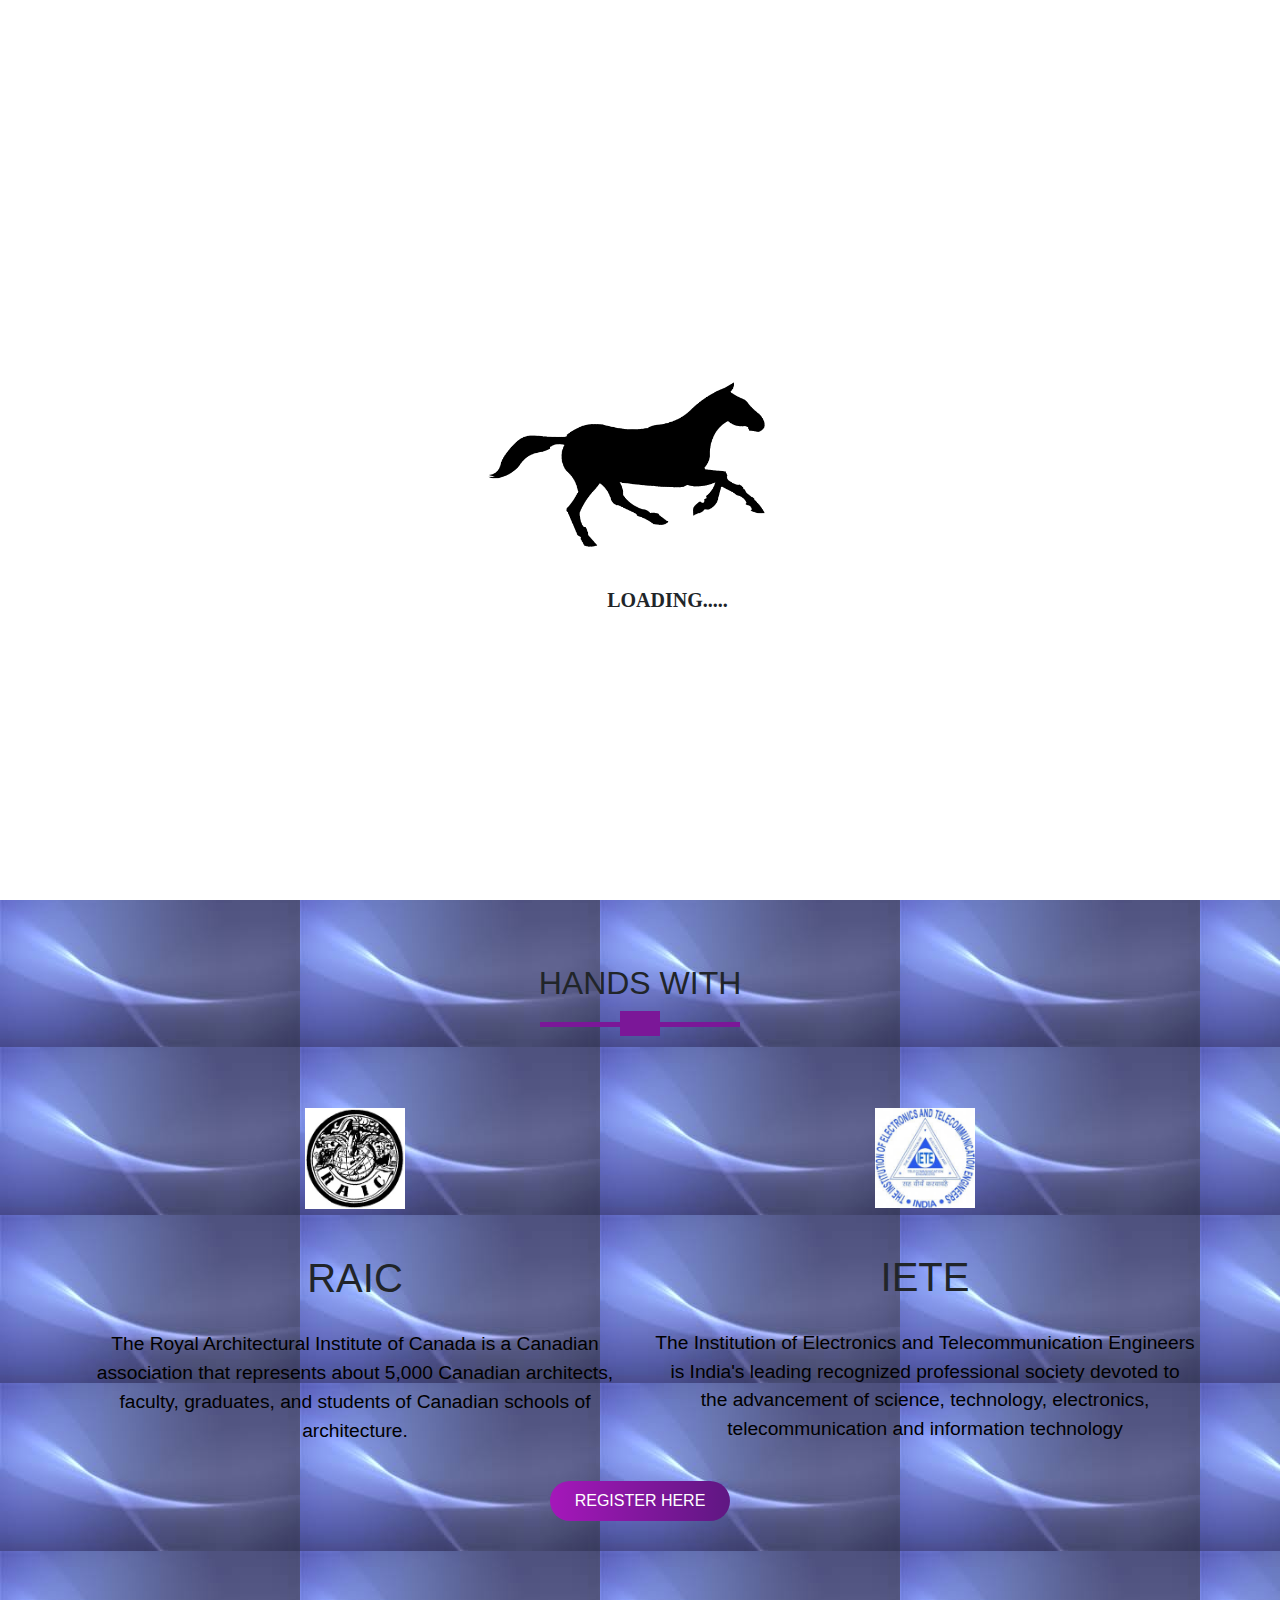
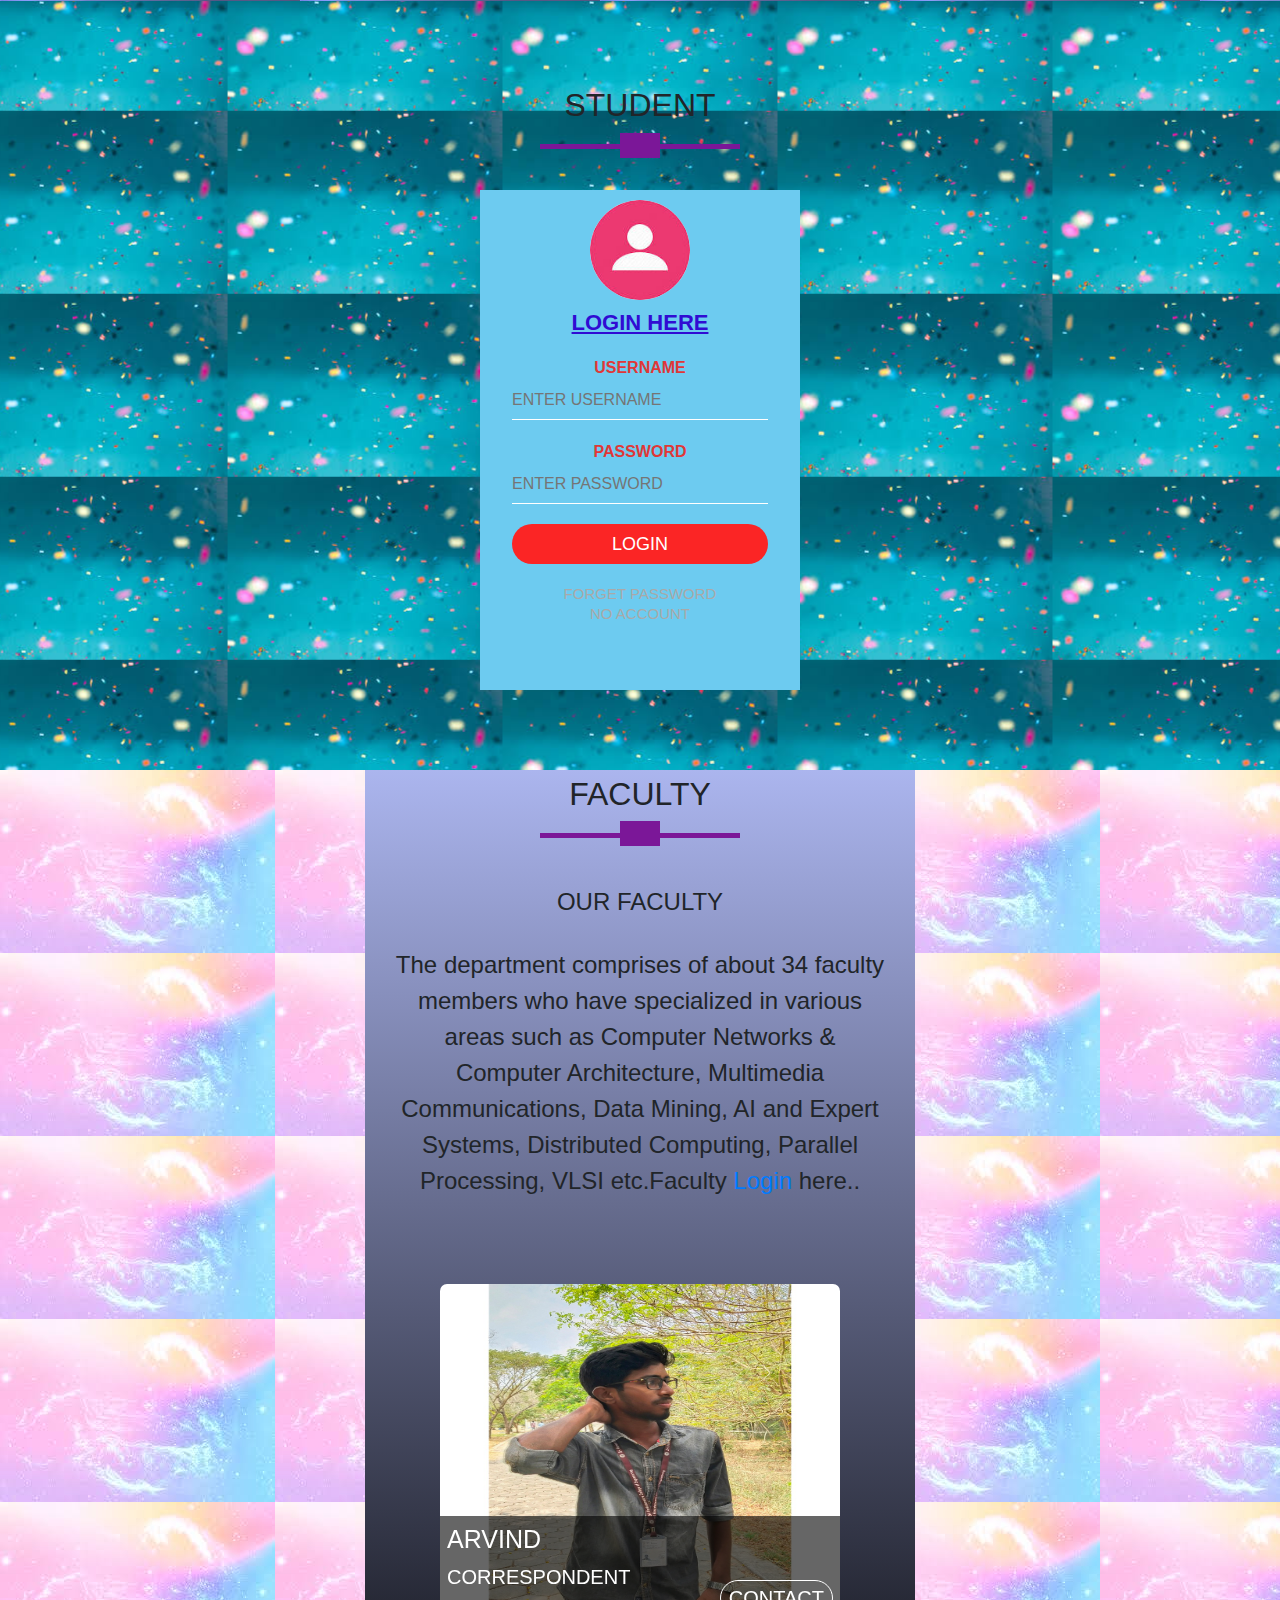
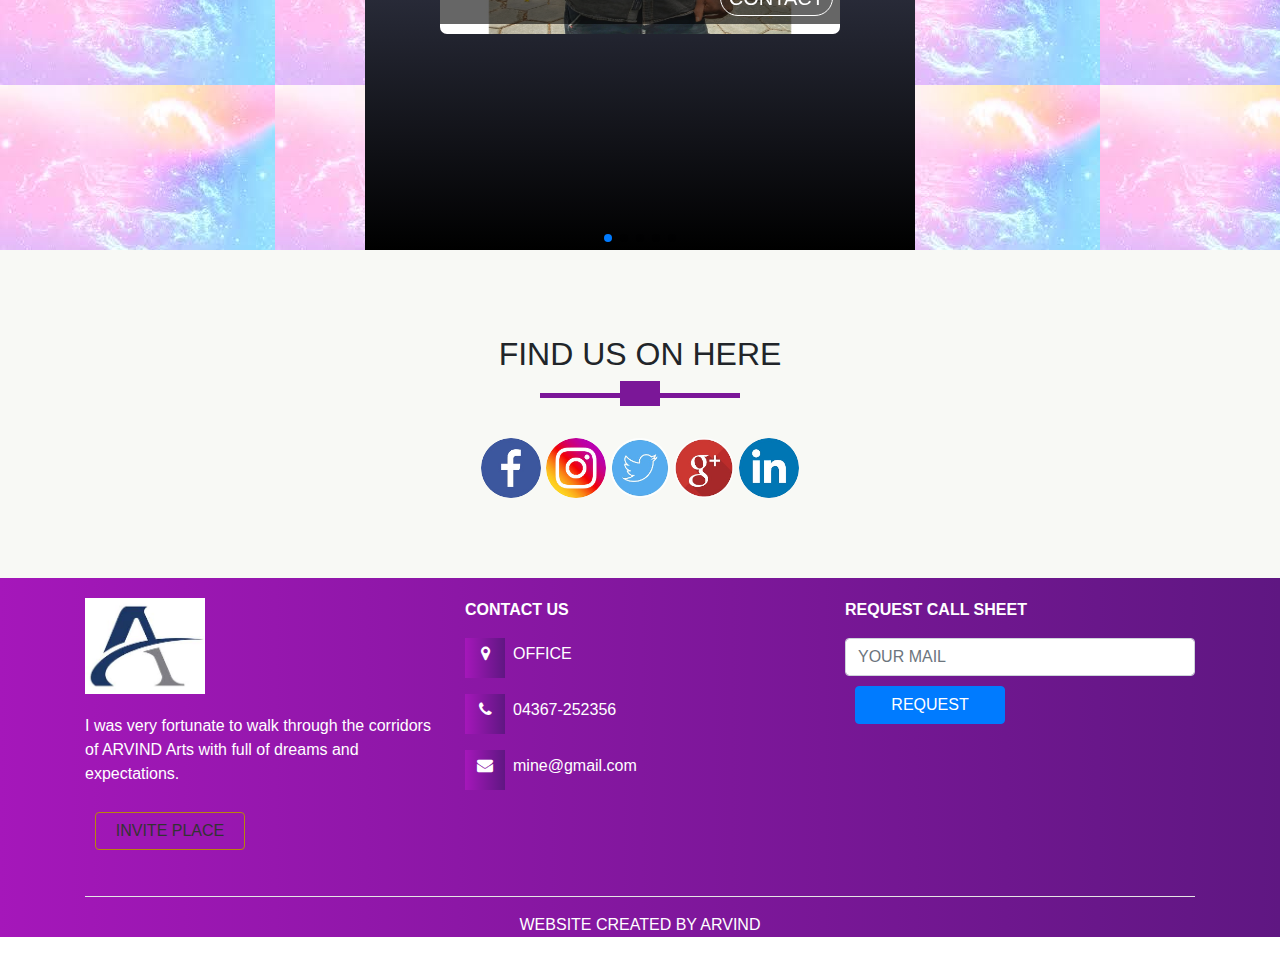
<file: index.html>
<html>
<head>
<title>MY UNIVERSITY</title>

<header>ARVIND UNIVERSITY OF ARTS AND SCIENCE </header>
<p class="size">MANNARGUDI-612803</p>


<link rel="stylesheet" href="https://unpkg.com/swiper/swiper-bundle.min.css">


<link rel="stylesheet" type="text/css" href="make2.css">



<link rel="stylesheet" href="https://stackpath.bootstrapcdn.com/bootstrap/4.5.2/css/bootstrap.min.css" >
<script src="https://code.jquery.com/jquery-3.5.1.slim.min.js" ></script>
<script src="https://stackpath.bootstrapcdn.com/bootstrap/4.5.2/js/bootstrap.min.js"></script>
<link rel="stylesheet" href="https://stackpath.bootstrapcdn.com/font-awesome/4.7.0/css/font-awesome.min.css">
</head>


<body>


<div class="loader">
    <img src="scr.gif" alt="Loading..." />
    <span>Loading.....</span>
</div>



<section id="nav-bar">
  <nav class="navbar navbar-expand-lg navbar-light ">
    <a class="navbar-brand" href="#"><img src="l1.jpeg"></a>
    <button class="navbar-toggler" type="button" data-toggle="collapse" data-target="#navbarNav" aria-controls="navbarNav" aria-expanded="false" aria-label="Toggle navigation">
      <i class="fa fa-bars" aria-hidden="true"></i>
    </button>
    <div class="collapse navbar-collapse" id="navbarNav">
      <ul class="navbar-nav ml-auto">
        <li class="nav-item active">
          <a class="nav-link" href="#banner">ABOUT US</a>
        </li>
        <li class="nav-item">
          <a class="nav-link" href="#student">STUDENT</a>
        </li>
        <li class="nav-item">
          <a class="nav-link" href="#faculty">FACULTY</a>
        </li>
        <li class="nav-item">
          <a class="nav-link " href="#hands" >HANDS WITH</a>
        </li>
        <li class="nav-item">
          <a class="nav-link " href="#update" >UPDATE\CONTACT</a>
        </li>
      </ul>
    </div>
  </nav>

</section>

<section id="news">

  <div class="imag">
    
    <marquee>  <img src="news.png">Get ready learners..Your tym is this.... Admission started for B.E,B.Tech Students from 0th january 2020 and Ends on 31 th december of 2020...... ALL IS WELL..      </marquee>
  </div> 
  
  </section>


<section id="banner">



   

<div class="container">
<div class="row">
  <div class="col-sm-6 a-info banner-info">
   <h1>   HOME   </h1>
          <li><a class="btn btn-1">ADMISSION </a></li>
          <li><a class="btn btn-2">EXAMINATION</a></li>
          
          <p class="big-text">Arvind University was found at 2000 .it is a public state university which offers courses of higher education in Arts, Science<br><em><b>
          <P class="big-text"> </P>   
             THE BRANCH OF COLLEGE WE HAD AT</em></b></p>
             <ol>
               <li>TRICHY   <a class="btn btn-1" href="tel:+919827400247" >CONTACT-TRICHY</a></li>
               <li>CHENNAI  <a class="btn btn-1" href="" >CONTACT-CHENNAI</a> </li>
               <li>COIMBATORE  <a class="btn btn-1" href="" >CONTACT-COIMBATORE</a>  </li>
              
               </ol>
              
  </div> 
  <div class="col-sm-6 text-center ">
  <a href="#"><img src="clg.jpeg"  class="img-fluid"></a>
 <a class="btn btn-2" href="" >LIKE PIC</a>
 <a class="btn btn-1" href="" >CONTACT</a>
  </div>
</div>
</div>

</section>


<section id="hands">

<div class="container text-center">
  <h2 class="title">HANDS WITH</h2>
<div class="row text-center">
<div class="col-sm-6 hands">
<img src="raic.jpeg"  class="hands-img">
<h1>RAIC</h1>
<p class="same">The Royal Architectural Institute of Canada is a Canadian association that represents about 5,000 Canadian architects, faculty, graduates, and students of Canadian schools of architecture.</p>
</div>

  <div class="col-sm-6 hands">
  <img src="iete.jpeg"  class="hands-img">
  <h1>IETE</h1>
  <p class="same">The Institution of Electronics and Telecommunication Engineers is India's leading recognized professional society devoted to the advancement of science, technology, electronics, telecommunication and information technology</p></div>
 </div>

 <a href="syntex.html"><button  type="button"class="btm btn-primary">REGISTER HERE</button></a>
    </div>
</section>

<section id="student">
<div class="container text-center">
  <h2 class="title">STUDENT</h2>
<div class="loginbox">
  <img src="c1.jpeg" class="avatar">
  <h3>LOGIN HERE</h3>
  
  <form>
    <p>USERNAME</p>
     <input type="text" name="" placeholder="ENTER USERNAME">
    <p>PASSWORD</p>
     <input type="PASSWORD" name="" placeholder="ENTER PASSWORD">
       <input type="submit" name="" value="LOGIN">
       <a href="#">FORGET PASSWORD</a><br>
       <a href="#">NO ACCOUNT</a>
  </form>
</div>
</div>
</section>
<section id="faculty">
  <div class="main text-center">
    <h2 class="title">FACULTY</h2>
    
    <div class="main-text">
      <h4>OUR FACULTY</h4>
      <small>The department comprises of about 34 faculty members who have specialized in various areas such as Computer Networks & Computer Architecture, Multimedia Communications, Data Mining, AI and Expert Systems, Distributed Computing, Parallel Processing, VLSI etc.Faculty <a href="#">Login</a> here..</small>
    </div>
    <!-- Swiper -->
    <div class="swiper-container">
    <div class="swiper-wrapper">
        <div class="swiper-slide"><img src="a3.jpeg">
        <div class="info">
          <h4>ARVIND</h4>
          <p> CORRESPONDENT </p>
          <a href='tel:+919876543219'>CONTACT</a>
        </div>
        </div>
        <div class="swiper-slide"><img src="k.jpeg">
        <div class="info">
          <h4>VENGAT</h4>
          <p> GAMER </p>
          <a href='mailto:abcd@gmail.com'>CONTACT</a>
        </div>
        </div>
        <div class="swiper-slide"><img src="v.jpeg">
        <div class="info">
          <h4>VIVEK</h4>
          <p> PRINCIPAL </p>
          <a href='#'>CONTACT</a>
        </div>
        </div>
        <div class="swiper-slide"><img src="b.jpeg">
        <div class="info">
          <h4>BALA</h4>
          <p> HOD </p>
          <a href='#'>CONTACT</a>
        </div>
        </div>
        <div class="swiper-slide"><img src="p.jpeg">
        <div class="info">
          <h4>PRAVIN</h4>
          <p>SOCIAL MEDIA</p>
          <a href='#'>CONTACT</a>
        </div>
        </div>
  </div>
  <!-- Add Pagination -->
  <div class="swiper-pagination"></div>
      
  </div>
   
    
  </div>
  
    <script src="https://unpkg.com/swiper/swiper-bundle.min.js"></script>
    <!-- Initialize Swiper -->
    <script>
      var swiper = new Swiper('.swiper-container', {
        slidesPerView: 'auto',
        spaceBetween: 380,
        centeredSlides:true,
        grabCursor:true,
        loop: true,
        pagination: {
          el: '.swiper-pagination',
          clickable: true,
        },
        
     
      });
    </script>
    
  </section>



<section id="update">
<div class="container text-center">
<h2 class="title text-center">FIND US ON HERE</h2>
<div class="social-icon text-center">
  <a href="#"><img src="f.jpeg"></a> 
  <a href="https://instagram.com/arvind_don29?igshid=12f2ip38y54r0"><img src="i.jpeg"></a>
  <a href="#"><img src="t.jpeg"></a>
  <a href="#"><img src="g.jpeg"></a>
  <a href="https://www.linkedin.com/in/arvind-d-1346651a8"><img src="l2.jpeg"></a> 
</div>
</div>
</section>
<!---------------------footer section -------------->
<section id="footer">

<div class="container">
<div class="row">
<div class="col-md-4 footer-box">
  <img src="l1.jpeg">
  <p>I was very fortunate to walk through the corridors of ARVIND Arts with full of dreams and expectations.</p>
  <a class="btn btn-2" href="" >INVITE PLACE</a>
</div>  
<div class="col-md-4 footer-box">
  <p><b>CONTACT US</b></p>
  <p><i  class="fa fa-map-marker" ></i></i>OFFICE</p>
  <p><i class="fa fa-phone" ></i>04367-252356</p>
  <p><i class="fa fa-envelope" ></i>mine@gmail.com</p>
</div>

<div class="col-md-4 footer-box">
  <p><b>REQUEST CALL SHEET</b></p>
  <input type="email" class="form-control" placeholder="YOUR MAIL">
  <a href="redone.html"><button type="button" class="btn btn-primary">REQUEST</button></a>
</div>
</div>  
<hr>
<p class="copyright">WEBSITE CREATED BY ARVIND </p>
</div>
  
  
</section>

<script src="smooth-scroll.js"></script>
<script>
	var scroll = new SmoothScroll('a[href*="#"]');
</script>


<script>
  window.addEventListener("load", function () {
    const loader = document.querySelector(".loader");
    loader.className += " hidden"; // class "loader hidden"
});
</script>

</body>
</html>
</file>
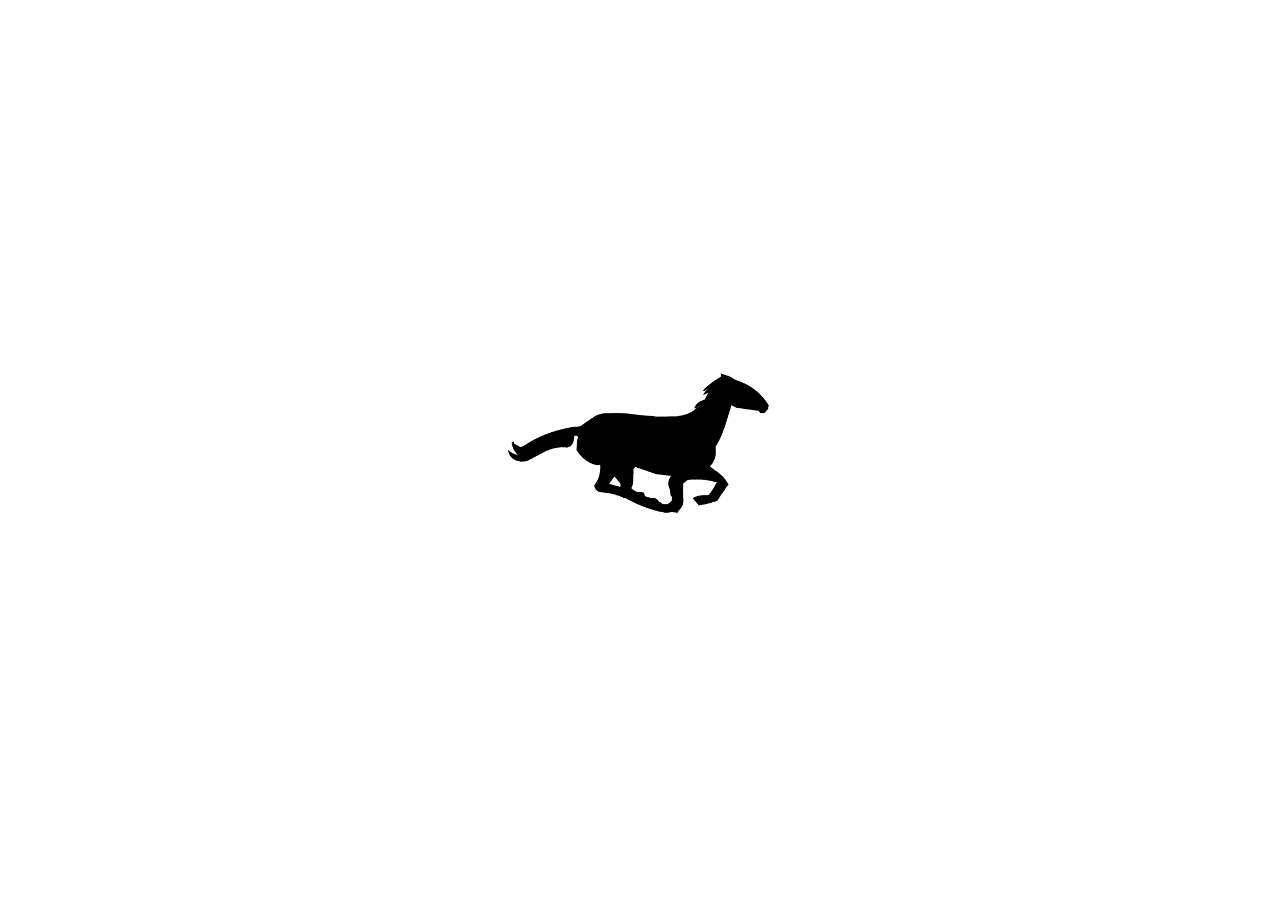
<file: done.html>
<html>
    <head>
        <header>YOU HAD DONE YOUR REGISTRATION !</header>

        <link rel="stylesheet" type="text/css" href="make2.css">
    </head>

    <body>
        <div class="loader" href="make2.css">
            <img src="scr.gif" alt="Loading..." />
        </div>
        <a href="index.html"><button type="button">DONE!</button></a>

        <script>
            window.addEventListener("load", function () {
              const loader = document.querySelector(".loader");
              loader.className += " hidden"; // class "loader hidden"
          });
          </script>
    </body>
</html>
</file>
<file: make2.css>
*{
    margin:0;
    padding:0;

}
body{
    font-family: sans-serif;
}
header{
    font-size: 40px;
    font-style: italic;
    text-decoration: underline;
    text-align: center;
    font-weight: 500;
}
p.size{
    font-size: larger;
    font-style: normal;
    color: slategrey;
    text-align: center;
}
#nav-bar{
    position: sticky;
    top: 0;
    z-index: 10;
}
.navbar{
    background-image: linear-gradient( to right, #a517ba,#5f1782);
    padding: 0 !important;
}

.navbar-brand img{
    height: 40px;
    padding-left: 20px ;
}
.navbar-nav li
{
    padding:0 10px;
}
.navbar-nav li a
{
    color:#fff !important;
    font-weight: 600;
    float: right;
    
}

#news{
    background-color:rgb(47, 144, 209);
    height:50px;
    font-size: 25px;
    font-weight: 400;
    color:white;   
}
.imag img{
    width: 60px;
    transition: 0.5s;
    height: 40px;
    padding-left: 20px;
    margin: 10px;
    behavior: slide;
    border-radius: 100%;

}

#banner
{
    background-image: linear-gradient(to right,#d68ae2,#cea9e0);
    color: #fff;
    padding-top: 4%;
    padding-bottom:3%;
}
.play-btn{
    margin: 15px;
    width: 50px;
}
.li a{
    color: black;
}
.big-text
{
    font-size: 20px;
    margin-top: 5px;
    color :darkgoldenrod;
    font-weight: 15s0;
}
.btn
{
    margin: 10px;
    width:150px;
    padding: 10px;
    border-radius: 15px;
}
.btn-1
{
    background-color: darkgoldenrod;
    color: #fff;
}
a.btn-2
{
    background: transparent;
    border: 1px solid darkgoldenrod;
    color: #333;
}
a.btn:hover{
    background: darkgoldenrod;
    border: none;
    color: #fff;
    box-shadow: 5px  5px 10px ;
    transition: 0.3s;
}



p.same{
    font-size: larger;
    font-style: normal;
    color:black;
    text-align: center;
}
#hands
{
    padding: 80px 0;
    background: url(b2.jpeg);

}
.hands-img
{
    margin-top: 20px;
    width: 100px;
}
.hands{
    padding: 20px;
}
.hands h1{
    padding: 20px;
    margin-top: 25px;
}
.title::before{
    content: '';
    background: #7b1798;
    height: 5px;
    width: 200px;
    margin-left: auto;
    margin-right: auto;
    display: block;
    transform: translatey(63px);
}
.title::after{
    content: '';
    background: #7b1798;
    height: 25px;
    width: 40px;
    
    margin-left: auto;
    margin-right: auto;
    margin-bottom: 40px;
    display: block;
    transform: translatey(8px);
}
#hands .btn-primary{
    box-shadow: none;
    padding: 8px 25px;
    border: none;
    border-radius: 20px;
    background-image: linear-gradient( to right, #a517ba,#5f1782);
}
#student{
    margin: 0;
    padding: 80px 0;
    background: url(b4.jpeg);
    background-position: center;
    font-family: sans-serif;
}

.loginbox{
    margin: auto;
    width: 320px;
    height: 500px;
    background: rgb(109, 203, 240);
    color: rgb(224, 55, 55);
    box-sizing: border-box;
    
}
.avatar{
    margin: 10px;
    width: 100px;
    height: 100px;
    border-radius: 100%;
    
}
.loginbox h3{
    margin: 0;
    padding: 0 0 20px;
    text-align: center;
    font-size: 22px;
    color:#300cd3;
    font-weight: bold;
    text-decoration: underline;
}
.loginbox p{
    margin: 0;
    padding: 0;
    font-weight: bold;
}
.loginbox input{
    width: 80%;
    margin-bottom: 20px;
}
.loginbox input[type="text"],input[type="password"]{
    border: none;
    border-bottom:  1px solid #fff;
    background: transparent;
    outline:none;
    height: 40px;
    color: #fff;
    font-size: 16px;
}
.loginbox input[type="submit"]{
    border: none;
    border-radius:  20px;
    background: #fb2525;
    outline:none;
    height: 40px;
    color: #fff;
    font-size: 18px;
}
.loginbox input[type="submit"]:hover{
    cursor: pointer;
    background: #f86b1a;
    color: #000;
}
.loginbox a{
    text-decoration: none;
    font-size: 15px;
    line-height: 20px;
    color: darkgray;
    text-align: right;
}
.loginbox a:hover{
    color: darkgreen;
}


#faculty{
    background: url(b3.jpeg);
   
}
.main{
    width: 550px;
    height: 120vh;
    margin: 0 auto;
    position: relative;
    overflow: hidden;
    background:linear-gradient(#abb5ee,#000)
}
.main-text{
    width: 500px;
    margin: 50px auto 0;
    font-size: 30px;
}
.main-text h4{
    text-align: center;
    margin-bottom: 30px;
    font-style: inherit;
    
}


.swiper-container{
    height: 500px;
}
.swiper-wrapper{
    align-items: center;
}
.swiper-slide{
    width: 400px;
    height: 350px;
    border-radius: 7px;

}
.swiper-slide img{
    margin-top: 10px;
    width: 400px;
    height: 350px;
    border-radius: 7px;
    
}
.swiper-slide-active{
    transform: scale(1.2);
    transition: .4s;
}
.info{
    width: 100%;
    padding: 8px 0;
    background: rgba(0, 0, 0, 0.6);
    position: absolute;
    bottom: 0;
    text-align: justify;
    border-radius: 0 0 5px 5 px;
}

.info h4{
    font-size: 25px;
    margin-left: 7px;
    font-weight: 100;
    color: #fff;
}
.info p{
    font-size: 20px;
    margin-left: 7px;
    color: #fff;
}
.info a{
    text-decoration: none;
    margin-right: 7px;
    color: #fff;
    float: right;
    margin-top: -28px;
    border:1px solid #fff;
    border-radius: 20px;
    font-size: 20px;
    padding: 2px 8px;
}


#update
{
    padding: 80px 0;
    background: #f8f9f5;

}
.social-icon img{
    width: 60px;
    transition: 0.5s;
    border-radius: 100%;
}
.social-icon a:hover img
{
    transform: translateY(-10px);
}

#footer{
    background-image: linear-gradient(to right,#a517ba,#5f1782);
    color: #fff;
}
.footer-img{
    width: 100%;
}
.footer-box{
    padding: 20px;

}
.footer-box img{
    width:120px;
    margin-bottom: 20px;
}
.footer-box .fa
{

height:40px;
margin-right: 8px;
width: 40px;
padding-top: 7px;
text-align: center;
background-image: linear-gradient(to right,#a517ba,#5f1782);

}

hr{
    text-align: center;
    background-color: white;
}
.copyright{
    text-align: center;   
}




.loader {
    position: fixed;
    z-index: 99;
    top: 0;
    left: 0;
    width: 100%;
    height: 100%;
    background: white;
    display: flex;
    justify-content: center;
    align-items: center;
}

.loader > img {
    width: 400px;
}

.loader span{
    
    position: absolute;
    font-family: 'Open Sans';
    font-weight: 600;
    font-size: 20px;
    text-transform: uppercase;
    left: 50%;
    top: 65%;
    left: 49%;
    margin-left: -20px;

}

.loader.hidden {
    animation: fadeOut 1s;
    animation-fill-mode: forwards;
}

@keyframes fadeOut {
    100% {
        opacity: 0;
        visibility: hidden;
    }
}

.thumb {
    height: 100px;
    border: 1px solid black;
    margin: 10px;
}
</file>
